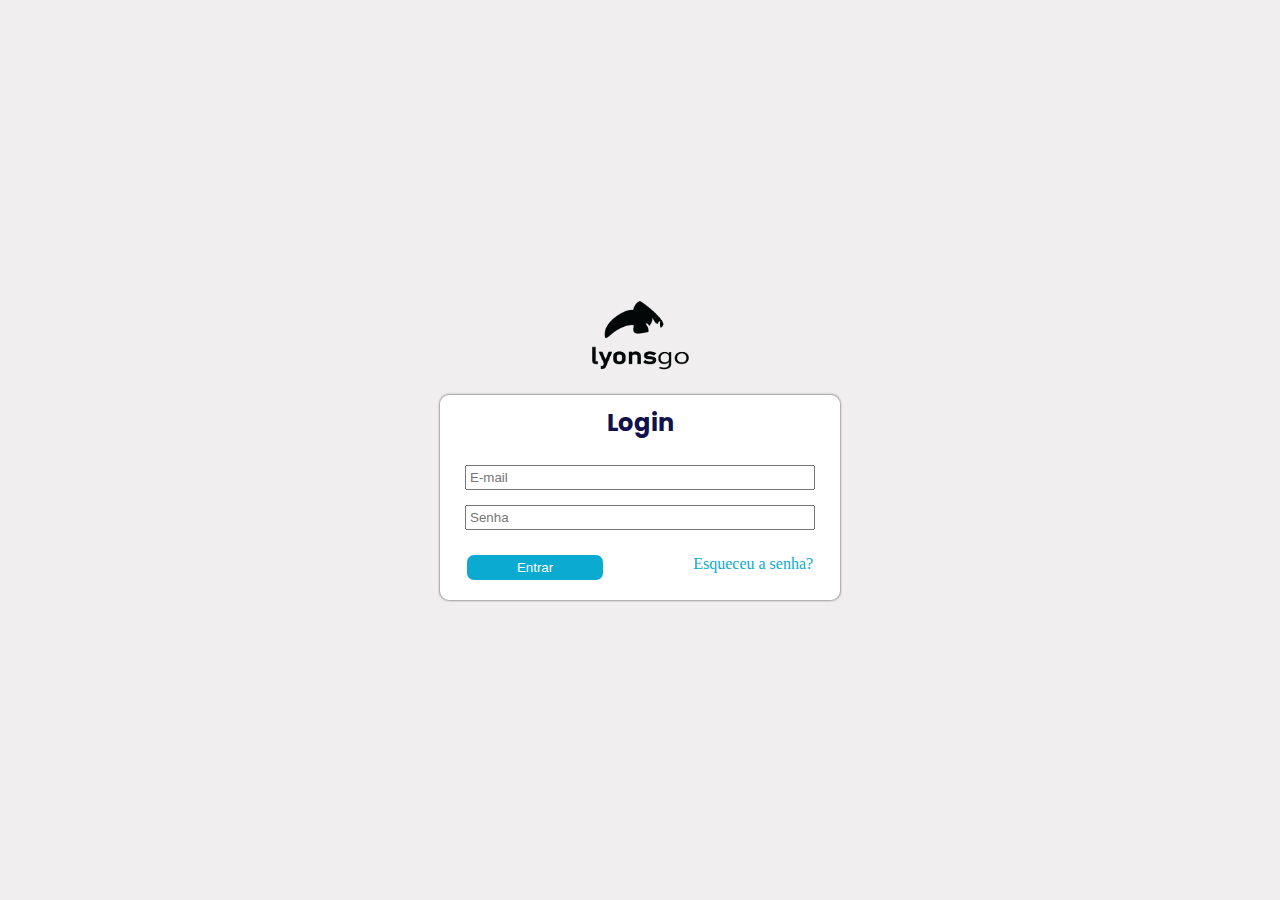
<file: index.html>
<!DOCTYPE html>
<html lang="pt-br">

<head>
    <meta charset="UTF-8">
    <meta name="viewport" content="width=device-width, initial-scale=1.0">
    <title>Lyonsgo</title>
    <script src="scriptLogin.js" defer></script>
    <link rel="stylesheet" href="style.css">

</head>

<body>
    <div id="container-login" class="container-login">
        <img id="logo-preta" src="imagens/logo-preta.png" alt="logo">
        <div class="form">
            <form>
                <div class="form-header">Login</div>
                <div class="input-group">
                    <div class="input-box">
                        <input id="email" class="email" name="text" type="email" placeholder="E-mail">
                        <input id="password" class="password" type="password" placeholder="Senha">
                    </div>
                    <div class="button-login">
                        <input id="login-btn-entrar" class="button-entrar" type="submit" value="Entrar"
                            onclick="clientes.entrar()">
                        <a class="semsenha"><label id="login-semsenha" class="semsenha" for="semsenha" onclick="clientes.semSenha()">Esqueceu a
                                senha?</label></a>
                    </div>
                </div>
            </form>
        </div>

    </div>
    <div id="container-pa" class="container-login hidden">
        <img id="logo-preta" src="imagens/logo-preta.png" alt="logo">
        <div class="form">
            <form action="primeiro-acesso">
                <div class="form-header">Login</div>
                <div class="input-group-pa">
                    <div class="exemplo">
                        <input type="text" placeholder="exemplo@gmail.com" disabled>
                        <input type="text" placeholder="***************" disabled>
                    </div>
                    <div class="input-senha">
                        <p class="text-pa">Digite sua nova senha</p>
                        <input type="password" class="password" id="newpassword" placeholder="Nova Senha">
                        <input type="password" class="password" id="newpassword2" placeholder="Repita Nova Senha">
                    </div>
                    <div class="dominio">
                        <p class="text-pa">Escolha seu domínio</p>
                        <div class="dom">
                            <label>https://lyonsgo.com.br/</label>
                            <input type="text" name="text" id="input-pa">
                        </div>
                    </div>
                    <input id="button-salvar" class="button-salvar" type="button" value="Salvar" onclick="clientes.salvar()">
                    <a class="semsenha"><label id="pa-semsenha" class="semsenha" onclick="clientes.semSenha()">Esqueceu a senha?</label></a>
                </div>
            </form>
        </div>
    </div>
    <div id="container-rs" class="container-login hidden">
        <div class="form">
            <form action="#">
                <div class="form-header">Recuperar Senha</div>
                <div class="input-group-rs">
                    <input type="email" name="email" id="email-rs" placeholder="E-mail cadastrado">
                    <button id="recuperar-senha" class="button-entrar" type="button-rs">Recuperar senha</button>
                </div>

            </form>
        </div>
    </div>
</body>

</html>
</file>
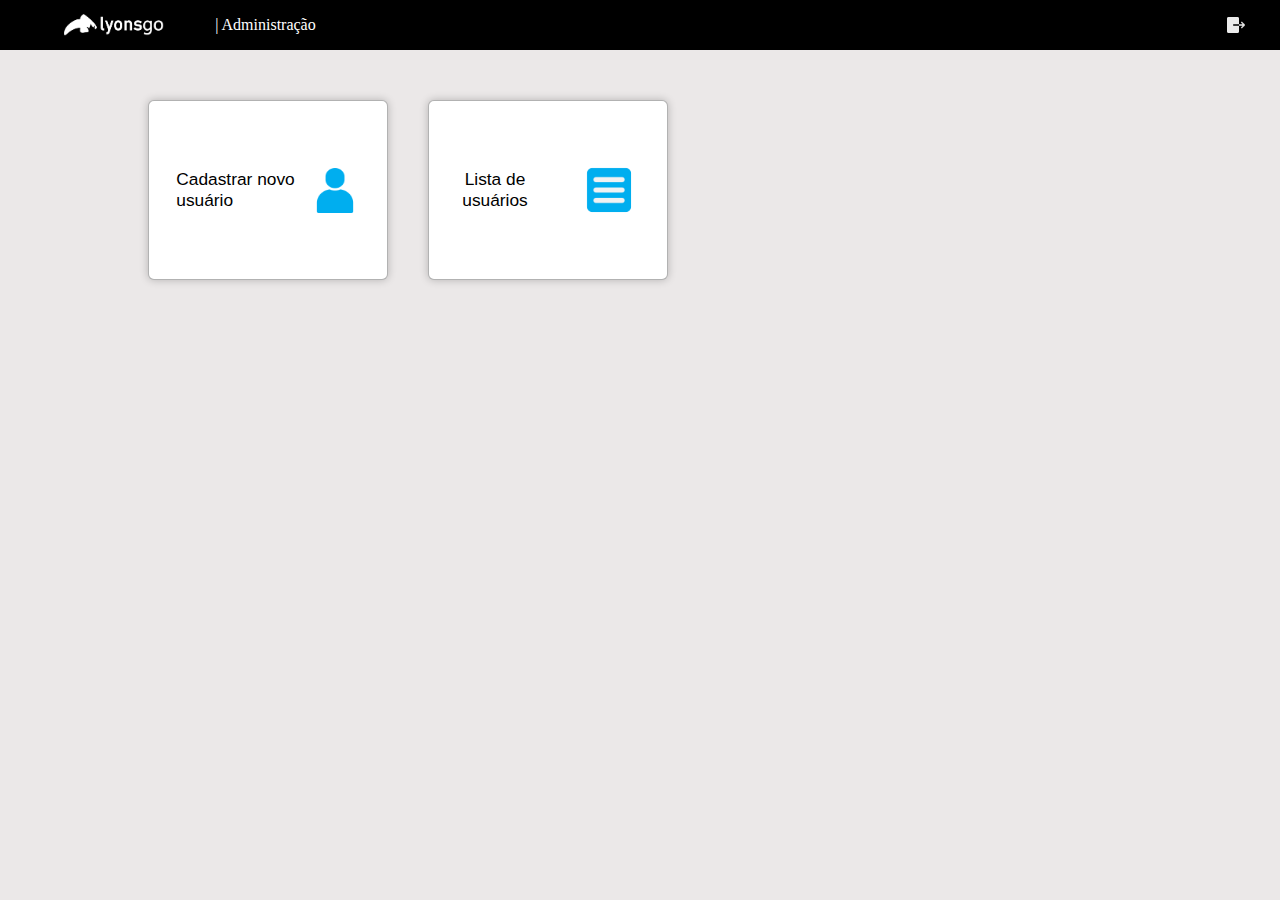
<file: adm.html>
<!DOCTYPE html>
<html lang="pt-br">

<head>
    <meta charset="UTF-8">
    <meta name="viewport" content="width=device-width, initial-scale=1.0">
    <title>Administração</title>
    <script src="script.js" defer></script>
    <link rel="stylesheet" href="styleadm.css">
</head>

<body>
    <header class="header">
        <img class="adm-logo" src="imagens/logo-branca.png" alt="logo-branca">
        <label class="adm-label" for="adm">| Administração</label>
        <img id="btn-adm-sair" class="adm-sair" src="imagens/icones/sair-3.png" alt="saida">
    </header>
    <div id="container-adm" class="container-adm">
        <button id="btn-cadastro" class="btn-cadastro">
            <label class="cadastro-label" for="cadastro-label">Cadastrar novo <br>usuário</label> <img
                class="cadastro-icon" src="imagens/icones/user.png" alt="cadastro-icon">
        </button>
        <button id="btn-lista" class="lista">
            <label class="lista-label" for="lista-label">Lista de <br>usuários</label> <img class="lista-icon"
                src="imagens/icones/lista.png" alt="lista-icon">
        </button>
    </div>
    <div id="container-adm-form" class="container-adm hidden">
        <div class="title-form">
            <label for="form-title" class="label-form">Cadastrar novo usuário</label>
            <input id="form-btn-voltar" type="button" class="form-btn-voltar" value="Voltar">
        </div>
        <div class="adm-form">
            <form nome="fcadastrar">
                <label class="nome-form">Nome completo <span style="color:red">*</span></label>
                <input id="txtnome" type="text" class="input-nome-form" required />
                <div class="adm-form-group">
                    <div class="form-group-email">
                        <label class="email-form">E-mail <span style="color:red">*</span></label>
                        <input id="email" type="email" nome="txtEmail" class="input-email-form">
                    </div>
                    <div class="form-group-tel">
                        <label class="tel-form">Telefone<label>
                                <input id="txtcel" type="text" nome="txtCelular" class="input-tel-form"
                                    placeholder="(00) 90000-0000">
                    </div>
                </div>
                <div class="form-group-rodape">
                    <label for="text" class="rodape-form">Será criada a senha Lyons@Lyons, que o usuário deverá alterar
                        em seu primeiro login.</label>
                    <input type="submit"  class="form-btn-salvar" value="Salvar" onclick="cliente.salvar()" id="btn-salvar">
                </div>
            </form>
        </div>
    </div>

    <div id="container-lista" class="container-adm hidden">
        <div class="title-lista">
            <label class="label-lista">Lista de usuários</label>
            <button id="lista-btn-voltar" class="lista-btn-voltar">Voltar</button>

        </div>
        <div id="container-table" class="table-lista">
            <table>
                <thead>
                    <th>ID</th>
                    <th>Nome Completo</th>
                    <th>E-mail</th>
                    <th>Telefone</th>
                    <th class="edit">Editar/Excluir</th>
                </thead>
                <tbody id="tbody">
                </tbody>
            </table>
        </div>
    </div>

    
</body>

</html>
</file>
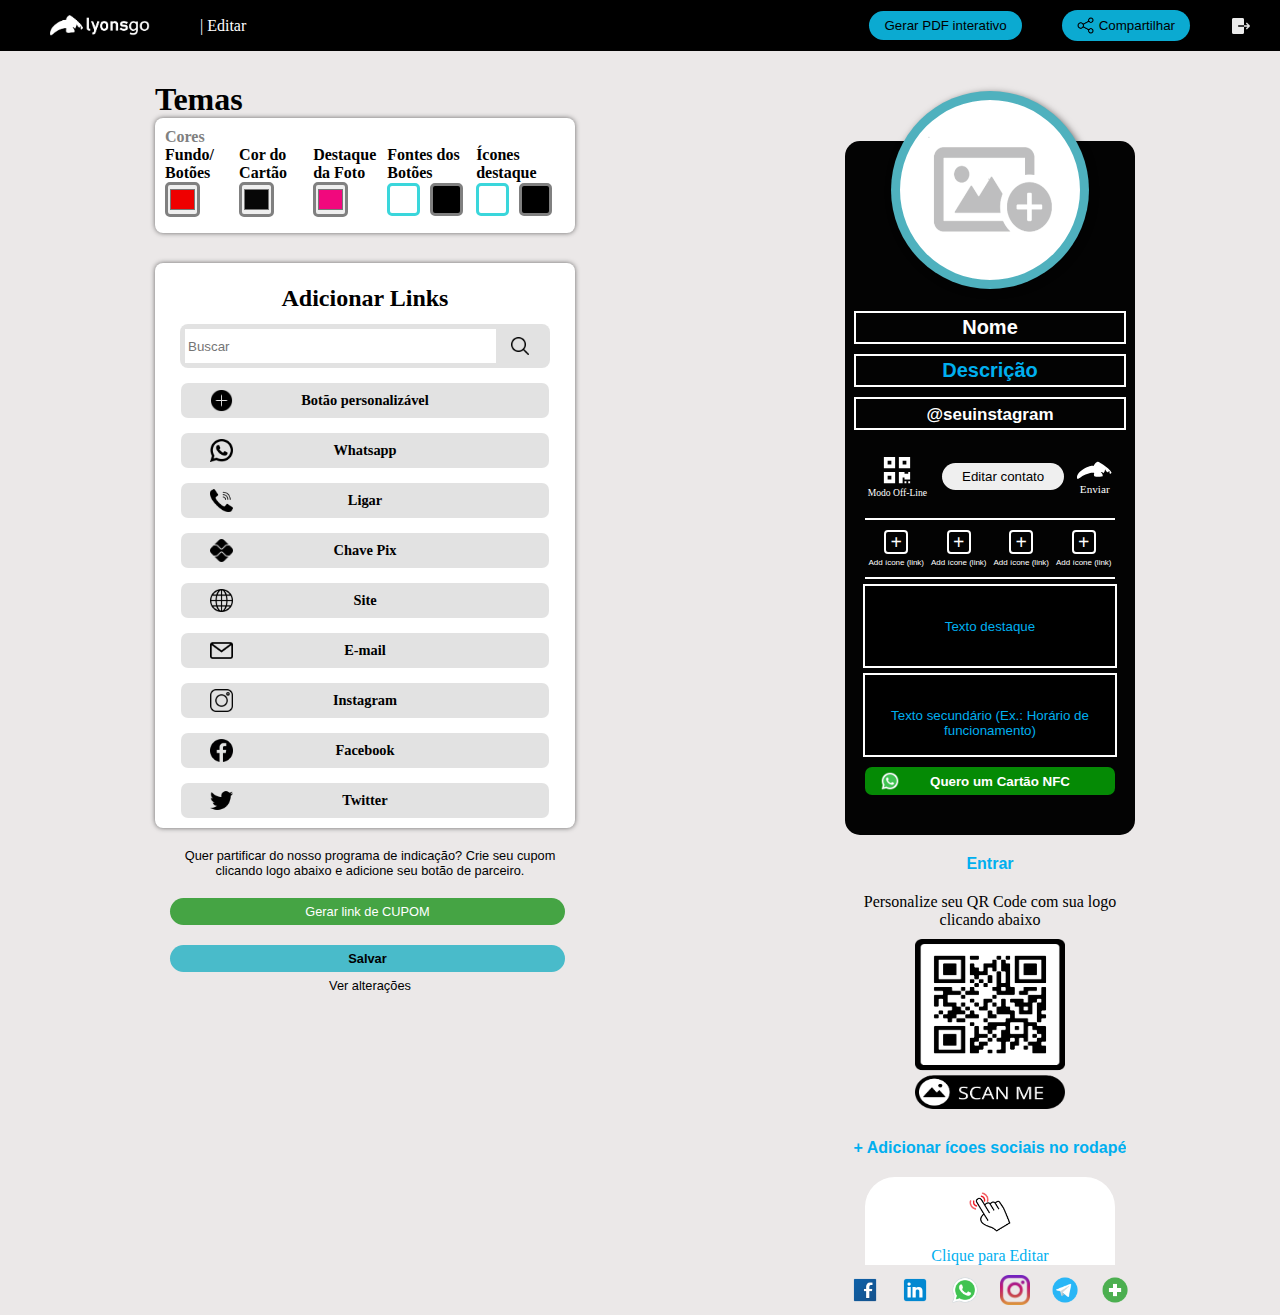
<file: editar.html>
<!DOCTYPE html>
<html lang="pt-br">

<head>
    <meta charset="UTF-8">
    <meta name="viewport" content="width=device-width, initial-scale=1.0">
    <title>Edição</title>
    <link rel="stylesheet" href="styleeditar.css">
    <script src="scripteditar.js" defer></script>
</head>

<body id="body">
    <header class="header">
        <div class="esquerda">
            <img class="edit-logo" src="imagens/logo-branca.png" alt="logo-branca">
            <label class="edit-label" for="edit">| Editar</label>
        </div>
        <div class="direita">
            <button class="edit-gera-pdf">
                <label for="edit-gera-pdf" class="label-gera-pdf">Gerar PDF interativo</label>
            </button>
            <button class="edit-compartilhar">
                <img class="edit-icon-compartilhar" src="imagens/icones/compartilhar.png" alt="compartilhar"><label
                    for="edit-compartilhar" class="label-compartilhar"></label> Compartilhar</label>
            </button>
            <img id="btn-edit-sair" class="edit-sair" src="imagens/icones/sair-3.png" alt="saida">
        </div>
    </header>
    <div class="container">
        <div class="container-edit">
            <h1>Temas</h1>
            <div class="fundo-cores">
                <label class="label-temas" for="label-temas">Cores</label>
                <div class="container-botoes">
                    <div class="botoes-fundo1">
                        <label for="">Fundo/<br>Botões</label>
                        <input type="color" name="cor-fundo" id="cor-fundo" value="#ef0000" class="hover">
                    </div>
                    <div class="botoes-fundo2">
                        <label for="">Cor do <br>Cartão </label>
                        <input type="color" name="" id="cor-cartao" value="#070707" class="hover">
                    </div>
                    <div class="botoes-fundo3">
                        <label for="">Destaque<br>da Foto</label>
                        <input type="color" name="" id="cor-destaque" value="#f1087d" class="hover">
                    </div>
                    <div class="botoes-fundo4">
                        <label for="">Fontes dos Botões</label>
                        <button class="btn1 hover"></button>
                        <button class="hover"></button>
                    </div>
                    <div class="botoes-fundo5">
                        <label for="">Ícones destaque</label>
                        <button class="btn1 hover"></button>
                        <button class="hover"></button>
                    </div>
                </div>
            </div>
            <div class="edit-links">
                <label for="" class="edit-links-label">Adicionar Links</label>
                <div class="pesquisar"><input type="text" placeholder="Buscar"><img src="imagens/icones/lupa.png"
                        alt="Lupa"></div>
                <div class="config-button destaque">
                    <img src="imagens/icones/mais.png" alt="mais"> <label for="" class="destaque-label">Botão
                        personalizável</label>
                </div>
                <div class="config-button destaque">
                    <img src="imagens/icones/whatsapp.png" alt="mais"> <label for=""
                        class="destaque-label">Whatsapp</label>
                </div>
                <div class="config-button destaque">
                    <img src="imagens/icones/ligar.png" alt="mais"> <label for="" class="destaque-label">Ligar</label>
                </div>
                <div class="config-button destaque">
                    <img src="imagens/icones/pix.png" alt="mais"> <label for="" class="destaque-label">Chave Pix</label>
                </div>
                <div class="config-button destaque">
                    <img src="imagens/icones/site.png" alt="Site"> <label for="" class="destaque-label">Site</label>
                </div>
                <div class="config-button destaque">
                    <img src="imagens/icones/email.png" alt="Email"> <label for="" class="destaque-label">E-mail</label>
                </div>
                <div class="config-button destaque">
                    <img src="imagens/icones/instagram.png" alt="Instagram"> <label for=""
                        class="destaque-label">Instagram</label>
                </div>
                <div class="config-button destaque">
                    <img src="imagens/icones/facebook.png" alt="Facebook"> <label for=""
                        class="destaque-label">Facebook</label>
                </div>
                <div class="config-button destaque">
                    <img src="imagens/icones/twitter.png" alt="Twitter"> <label for=""
                        class="destaque-label">Twitter</label>
                </div>
            </div>
            <label class="label-rodape" for="">Quer partificar do nosso programa de indicação? Crie seu cupom clicando
                logo abaixo e adicione seu botão de parceiro.</label>
            <input class="btn-gerar-link" type="button" value="Gerar link de CUPOM">
            <input class="btn-salvar-edit" type="button" value="Salvar">
            <label class="label-rodape2" for="">Ver alterações</label>
        </div>

        <div class="container-cartao">

            <div id="cartao" class="cartao">

                <div class="campos-cartao">
                    <input id="campos-cartao-nome" class="campos-cartao-nome" type="text" placeholder="Nome">
                    <input id="campos-cartao-descricao" class="campos-cartao-descricao" type="text" placeholder="Descrição">
                    <input id="campos-cartao-insta" class="campos-cartao-arroba" type="text" placeholder="@seuinstagram">
                </div>
                <div class="acoes-cartao">
                    <div class="modo-off-cartão hover">
                        <svg id="modo-off" width="30" height="30" viewBox="0 0 40 40" fill="none" xmlns="http://www.w3.org/2000/svg">
                            <g clip-path="url(#clip0_1_12)">
                            <path class="modooff" d="M2.5 17.5H17.5V2.5H2.5V17.5ZM7.5 7.5H12.5V12.5H7.5V7.5ZM22.5 2.5V17.5H37.5V2.5H22.5ZM32.5 12.5H27.5V7.5H32.5V12.5ZM2.5 37.5H17.5V22.5H2.5V37.5ZM7.5 27.5H12.5V32.5H7.5V27.5ZM35 22.5H37.5V32.5H30V30H27.5V37.5H22.5V22.5H30V25H35V22.5ZM35 35H37.5V37.5H35V35ZM30 35H32.5V37.5H30V35Z" fill="white"/>
                            </g>
                            <defs>
                            <clipPath id="clip0_1_12">
                            <rect width="40" height="40" fill="white"/>
                            </clipPath>
                            </defs>
                            </svg>
                        <label id="modo-off-label" class="hover">Modo Off-Line</label>
                    </div>
                    <input id="editar-contato" class="hover" type="button" value="Editar contato">
                    <div class="enviar-cartão2 hover">
                        <svg id="icone-enviar" width="35" height="25" viewBox="0 0 66 33" fill="none" xmlns="http://www.w3.org/2000/svg">
                            <path d="M65.0708 20.1112C64.9862 18.941 61.518 15.3227 61.518 15.3227C55.3288 9.11315 42.8094 1.60199 40.7933 0.646672C38.8619 -0.380292 38.7773 -0.236995 36.014 1.45869C33.2507 3.16632 31.7422 7.81153 31.7422 7.81153C31.7422 7.81153 25.3838 6.17556 12.3569 13.842C-0.698226 21.5681 0.00669654 29.2345 0.00669654 29.2345C-0.162484 34.4768 2.89687 32.1721 7.74671 28.6971C14.1897 24.0519 24.5379 20.971 29.0494 20.8277C33.5609 20.6844 32.3625 21.5681 31.9395 23.7056C31.5166 25.9028 32.574 28.7807 37.0009 28.4225C41.5265 28.0642 45.2484 27.6104 48.477 27.1089C48.7307 25.055 48.054 22.392 44.755 19.5261C44.755 19.5261 47.6452 18.8574 49.5343 21.58C49.5343 21.58 53.2563 18.8454 52.7629 13.4598C52.7629 13.4598 55.0186 19.132 58.7547 19.8724C58.7547 19.8724 58.9239 17.6752 61.9832 17.5319C61.9832 17.5319 60.1363 19.8724 62.237 23.2041C64.6196 21.8188 65.1553 20.6486 65.0708 20.1112Z" fill="white"/>
                            </svg>
                        <label id="label-enviar" class="hover">Enviar</label>
                    </div>
                </div>
                <div class="addLink-cartao">
                    <div id="addLink-sec1" class="addLink-sec1">
                        <div class="caixa">
                            <span class="mais">+</span>
                        </div>
                        <label class="label-add-link" for="">Add ícone (link)</label>
                    </div>
                    <div id="addLink-sec2" class="addLink-sec2">
                        <div class="caixa">
                            <span class="mais">+</span>
                        </div>
                        <label class="label-add-link" for="">Add ícone (link)</label>
                    </div>
                    <div id="addLink-sec3" class="addLink-sec3">
                        <div class="caixa">
                            <span class="mais">+</span>
                        </div>
                        <label class="label-add-link" for="">Add ícone (link)</label>
                    </div>
                    <div id="addLink-sec4" class="addLink-sec4">
                        <div class="caixa">
                            <span class="mais">+</span>
                        </div>
                        <label class="label-add-link" for="">Add ícone (link)</label>
                    </div>

                </div>
                <div class="txt-cartao">
                    <input class="input-txt-cartao" type="text" placeholder="Texto destaque">
                    <input class="input-txt-cartao" type="text"
                        placeholder='Texto secundário (Ex.: Horário de funcionamento)'>
                </div>
                <div class="div-btn-nfc">
                    <button class="btn-nfc"><img src="imagens/icones/whats-color.png" alt="Whatsapp"><label for="">Quero
                            um Cartão NFC</label></button>
                </div>


            </div>

            <div id="foto-cartao" class="foto-cartao"></div>
            <div class="rodape-cartao">
                <input type="button" value="Entrar">
                <label for="">Personalize seu QR Code com sua logo<br>clicando abaixo</label>
                <img src="imagens/codeqr.png" alt="QR Code">
                <input type="button" value="+ Adicionar ícoes sociais no rodapé">
                <div class="editar-rodape hover">
                    <img src="imagens/icones/mao.png" alt="Seletor">
                    <label class="hover" for="">Clique para Editar</label>
                </div>
                <div class="icone-rodape">
                    <img src="imagens/icones/face-color.png" alt="">
                    <img src="imagens/icones/linkedin.png" alt="">
                    <img src="imagens/icones/whats-color.png" alt="">
                    <img src="imagens/icones/instagram-color.png" alt="">
                    <img src="imagens/icones/telegram-color.png" alt="">
                    <img src="imagens/icones/mais-color.png" alt="">
                </div>
            </div>
        </div>
    </div>
    <div id="info-contato" class="info-contato hidden">
        <div class="conteudo-div">
            <div class="conteudo-div-title">
                <label class="conteudo-div-label" for="">Informações de contato</label>
                <button id="fechar-conteudo" class="conteudo-div-btn hover">X</button>
            </div>
            <div class="formulario-edit">
                <form class="form-edit-contato">
                    <label for="">Edite as informações que deseja que apareçam na agenda do celular ao salvar o
                        contato</label>
                    <input type="text" name="" id="" placeholder="Nome *">
                    <input type="text" name="" id="" placeholder="Apelido (opcional)">
                    <label for="">Digite o código do país (55 para Brasil) + DDD do estado + Número do telefone</label>
                    <input type="text" name="" id="" placeholder="Telefone *">
                    <input type="text" name="" id="" placeholder="E-mail (optional)">
                    <input type="text" name="" id="" placeholder="Site (optional)">
                    <input type="text" name="" id="" placeholder="Informações de trabalho (optional)">
                    <input type="text" name="" id="" placeholder="Endereço (optional)">
                    
                </form>
                <button id="salvar-contato" class="edit-contato-salvar hover">Salvar contato</button>
            </div>
        </div>
    </div>
    <div id="adiciona-icone" class="adiciona-icone hidden">
        <div id="conteudo-add-icone" class="conteudo-add-icone">
            <div class="conteudo-add-title">
                <label for="" class="add-links-label">Adicionar ícone</label>
                <button id="btn-add-title" class="btn-add-title hover">X</button>
            </div>
            <div class="add-pesquisar">
                <input type="text" placeholder="Buscar">
                <img class="hover" src="imagens/icones/lupa.png" alt="Lupa">
            </div>
            <div class="btn-adiciona-icone">
                <div>
                    <table>
                        <thead>
                            <tr id="ad-icon-site">
                                <th>
                                    <img src="imagens/icones/site.png" alt="">
                                    <label for="">Site</label>
                                </th>
                            </tr>
                            <tr id="ad-icon-instagram">
                                <th>
                                    <img src="imagens/icones/instagram.png" alt="">
                                    <label for="">Instagram</label>
                                </th>
                            </tr>
                            <tr id="ad-icon-whatsapp">
                                <th>
                                    <img src="imagens/icones/whatsapp.png" alt="">
                                    <label for="">Whatsapp</label>
                                </th>
                            </tr>
                            <tr id="ad-icon-mapa">
                                <th>
                                    <img src="imagens/icones/mapa.png" alt="">
                                    <label for="">Mapa</label>
                                </th>
                            </tr>
                            <tr id="ad-icon-email">
                                <th>
                                    <img src="imagens/icones/email.png" alt="">
                                    <label for="">E-mail</label>
                                </th>
                            </tr>
                            <tr id="ad-icon-facebook">
                                <th>
                                    <img src="imagens/icones/facebook.png" alt="">
                                    <label for="">Facebook</label>
                                </th>
                            </tr>
                            <tr id="ad-icon-twitter">
                                <th>
                                    <img src="imagens/icones/twitter.png" alt="">
                                    <label for="">Twitter</label>
                                </th>
                            </tr>
                            <tr id="ad-icon-pix">
                                <th>
                                    <img src="imagens/icones/pix.png" alt="">
                                    <label for="">Chave Pix</label>
                                </th>
                            </tr>
                        </thead>
                    </table>
                </div>
            </div>
        </div>
    </div>
    <div id="ad-icone" class="ad-icone hidden">
        <div class="conteudo-ad-icone">
            <div class="ad-icone-title">
                <label for="">Adicionar ícone</label>

                <button id="btn-ad-icon" class="hover">X</button>
            </div>
            <div id="ad-link-campos" class="ad-link-campos">
                <div id="txt-titulo" class="txt-titulo">
                </div>
                <input id="txt-link" type="text" name="" placeholder="Link">
                <button id="btn-ad-link" class="btn-ad-link hover">Adicionar</button>
            </div>
        </div>
    </div>
</body>

</html>
</file>
<file: style.css>
@import url('https://fonts.googleapis.com/css2?family=Passion+One&family=Poppins:wght@200&family=Roboto:wght@100&display=swap');

* {
    margin: 0;
    padding: 0;
}

:root {
    --fonte1: 'Passion One', sans-serif;
    --fonte2: 'Poppins', sans-serif;
    --fonte3: 'Roboto', sans-serif;
}

body {
    width: 100%;
    height: 100vh;
    display: flex;
    justify-content: center;
    align-items: center;
    background-color: rgba(194, 186, 186, 0.247);
}
/*Tela de Login*/
#container-login {
    width: 400px;
    height: 100%vh;
    text-align: center;
    
}
.container-login{
    display:block;
}

.form{
    box-shadow: 0 0 2px 1px rgba(0, 0, 0, 0.336);
    border-radius: 9px;
    background-color:white;
}
#logo-preta{
    width: 100px;
    height: 70px;
    margin-bottom: 20px;
}
.form-header{
    font-family: var(--fonte2);
    font-weight: bold;
    color:rgb(17, 17, 75);
    padding-top:10px;
    font-size: 1.5em;
}

.input-box{
    display: flex;
    flex-direction: column;
    margin: 25px;
}
.email{
    margin-bottom: 15px;
    padding: 3px;
}
.password{
    padding: 3px;
}
.button-login{
    display: flex;
    justify-content: center;
    
}
.button-entrar{
    margin-right:90px;
    margin-bottom:20px;
    padding: 5px 50px;
    border: transparent;
    border-radius: 7px;
    background-color: rgb(11, 170, 209);
    color: white;
}
.button-entrar:hover{
    cursor: pointer;
}
.semsenha{
    cursor: pointer;
    text-decoration: none;
    color: rgb(11, 170, 209);
}

/*Primeiro Acesso*/

#container-pa {
    width: 400px;
    height: 100%vh;
    text-align: center;   
}

.exemplo{
    display: flex;
    flex-direction: column;
    padding: 15px 15px 15px 15px;
}
.exemplo input{
   margin-bottom: 10px;
   padding: 3px;
}
.input-senha{
    border: 1px solid rgba(0, 0, 0, 0.486);
    display: flex;
    flex-direction: column;
    margin: 0 15px;
    margin-bottom: 20px;
}
.text-pa{
    text-align: left;
    padding-left: 10px;
}
.input-senha input{
    margin: 6px;
}

.dominio{
    border: 1px solid rgba(0, 0, 0, 0.486);
    margin: 20px 15px;
    padding-bottom: 10px;
}
.dom{
    text-align: left;
    margin: 10px 0 10px 10px;
    font-weight: bold;
}
.dom input{
    padding-left:1px;
    padding-right: 5px;
}
.button-salvar{
    margin-right:90px;
    margin-bottom:20px;
    padding: 5px 50px;
    border: transparent;
    border-radius: 7px;
    background-color: rgb(11, 170, 209);
    color: white;
}
.button-salvar:hover{
    cursor: pointer;
}

/*Recuperar senha*/
#container-rs {
    width: 400px;
    height: 100%vh;
    text-align: center;
}

.input-group-rs{
    display:flex;
    flex-direction: column;
    margin: 10px;
    padding: 10px;
}
.input-group-rs input{
    margin-bottom: 20px;
    padding: 6px;
}
.input-group-rs button{
    margin: 0 0 16px 0;
    padding: 8px;

}

.hidden {
    display: none;
}
</file>
<file: styleadm.css>
@import url('https://fonts.googleapis.com/css2?family=Passion+One&family=Poppins:wght@200&family=Roboto:wght@100&display=swap');

* {
    margin: 0;
    padding: 0;

}


:root {
    --fonte1: 'Passion One', sans-serif;
    --fonte2: 'Poppins', sans-serif;
    --fonte3: 'Roboto', sans-serif;
}

body {
    background-color: rgba(194, 186, 186, 0.329);
}

.header {
    background-color: black;
    height: 50px;
    position: fixed;
    top: 0;
    width: 100%;
    display: flex;
    align-items: center;
}

.adm-logo {
    width: 100px;
    margin-left: 5%;
    margin-right: 4%;
}

.adm-label {
    color: white;
}

.adm-sair {
    width: 20px;
    position: absolute;
    right: 0;
    padding-right: 35px;
    cursor: pointer;
}

#container-adm {
    width: 100%;
    flex-direction: row;
    flex-wrap: wrap;
    margin-top: 80px;
    padding-left: 10%;
}

.container-adm {
    display: flex;
}


.btn-cadastro {
    background-color: white;
    box-shadow: 0px 0px 8px rgba(0, 0, 0, 0.233);
    border: 1px solid rgba(0, 0, 0, 0.301);
    margin-right: 4%;
    width: 240px;
    height: 20vh;
    border-radius: 6px;
    display: flex;
    justify-content: center;
    text-align: left;
    align-items: center;
    margin: 20px;
}

.cadastro-label {
    font-size: 1.3em;
}

.cadastro-icon {
    width: 50px;
    height: 45px;
    margin-left: 15px;
}

.btn-cadastro:hover {
    box-shadow: 0px 0px 5px 0px rgb(19, 204, 204);
    cursor: pointer;
}
.cadastro-label:hover {
    cursor: pointer;
}


.lista {
    background-color: white;
    box-shadow: 0px 0px 8px rgba(0, 0, 0, 0.233);
    border: 1px solid rgba(0, 0, 0, 0.301);
    margin-right: 40px;
    width: 240px;
    height: 20vh;
    border-radius: 6px;
    display: flex;
    justify-content: center;
    align-items: center;
    margin: 20px;
}

.lista-label {
    font-size: 1.3em;
}

.lista-icon {
    width: 50px;
    margin-left: 56px;
}

.lista:hover:hover {
    cursor: pointer;
    box-shadow: 0px 0px 5px 0px rgb(19, 204, 204);
}
.lista-label:hover {
    cursor: pointer;
}
/*Pagina de cadastro de novo usuário*/

#container-adm-form {
    width: 90%;
    margin-top: 80px;
    flex-direction: column;
    padding-left: 10%;
}

.title-form {
    display: flex;
    flex-direction: row;
    margin-bottom: 23px;
}

.label-form {
    font-size: 1.6em;
    font-weight: bold;
}

.form-btn-voltar {
    font-size: 0.9em;
    font-weight: bold;
    border: transparent;
    border-radius: 7px;
    background-color: grey;
    color: white;
    padding: 6px 25px;
    position: absolute;
    right: 0;
    margin-right: 100px;
}

.adm-form {
    display: flex;
    flex-direction: column;
}

.nome-form {
    font-weight: bold;
}

.input-nome-form {
    padding: 9px;
    border: 1px solid rgba(0, 0, 0, 0.253);
    border-radius: 2px;
    margin-top: 5px;
    margin-bottom: 0px;
    width: 90%;
}
.input-email-form:hover,.input-nome-form:hover,.input-tel-form:hover{
    box-shadow: 0px 0px 5px 0px rgb(19, 204, 204);
    
}

.adm-form-group {
    display: flex;
    width: 92%;
    margin-bottom: 30px;
    margin-top: 10px;
}

.form-group-email {
    width: 65%;
    display: flex;
    flex-direction: column;
}

.form-group-tel {
    width: 33%;
    display: flex;
    flex-direction: column;
    margin: 20px;
}

.email-form {
    margin-bottom: 3px;
    font-weight: bold;
}

.input-email-form {
    padding: 9px;
    border: 1px solid rgba(0, 0, 0, 0.253);
    border-radius: 2px;
}

.tel-form {
    margin-bottom: 3px;
    font-weight: bold;
}

.input-tel-form {
    padding: 9px;
    border: 1px solid rgba(0, 0, 0, 0.253);
    border-radius: 2px;
}

.form-group-rodape {
    display: flex;
    flex-direction: column;
}


.form-btn-salvar {
    width: 100px;
    font-size: 0.9em;
    font-weight: bold;
    border: transparent;
    border-radius: 7px;
    background-color: rgb(11, 170, 209);
    color: white;
    padding: 6px 25px;
    margin-top: 20px;  
}


.form-btn-voltar:hover {
    cursor: pointer;
    background-color: rgb(11, 170, 209);
    transition: 0.1s;
    padding: 7px 26px;
}

.form-btn-salvar:hover {
    cursor: pointer;
    transition: 0.1s;
    padding: 7px;
}

/*Pagina de lista de usuários*/

#container-lista {
    width: 90%;
    margin-top: 100px;
    flex-direction: column;
    padding-left: 10%;
}

.title-lista {
    display: flex;
    flex-direction: row;
    margin-bottom: 40px;
}

.label-lista {
    font-size: 1.6em;
    font-weight: bold;
}

.lista-btn-voltar {
    font-size: 0.9em;
    font-weight: bold;
    border: transparent;
    border-radius: 7px;
    background-color: grey;
    color: white;
    padding: 6px 25px;
    position: absolute;
    right: 0;
    margin-right: 100px;
}

.lista-btn-voltar:hover {
    cursor: pointer;
    background-color: rgb(11, 170, 209);
    transition: 0.1s;
    padding: 7px 26px;
}

.table-lista {
    margin-right: 100px;
}

table {
    border-collapse: collapse;
    width: 100%;
    text-align: left;
}

tr:nth-child(even) {
    background-color: rgba(73, 70, 70, 0.144);
}

table th {
    padding-bottom: 5px;
    padding-right: 20px;
}

table td {
    border-top: 1px solid rgba(0, 0, 0, 0.384);
    border-bottom: 1px solid rgba(0, 0, 0, 0.384);
    padding: 6px 7px 6px 0;
}

table td img {
    width: 22px;
    margin: 0;
    padding-left: 15px;
    text-align: center;
}

.edit {
    margin: 1px;
    width: 10px;
}

div#container-table {
    overflow-x: auto;
}

.hidden {
    display: none;
}

.center{
    text-align: center;
}
</file>
<file: styleeditar.css>
@import url('https://fonts.googleapis.com/css2?family=Passion+One&family=Poppins:wght@200&family=Roboto:wght@100&display=swap');

* {
    margin: 0;
    padding: 0;

}

:root {
    --fonte1: 'Passion One', sans-serif;
    --fonte2: 'Poppins', sans-serif;
    --fonte3: 'Arial, Helvetica, sans-serif';
    --color1: #00AFEF;

}

body {
    background-color: rgba(194, 186, 186, 0.329);

}

.hidden{
    display: none;
}

header {
    background-color: rgb(0, 0, 0);
    display: flex;
    flex-wrap: wrap;
    width: 100%;
    align-items: center;
    justify-content: space-between;
}

.container {
    display: flex;
    flex-direction: row;
    justify-content: space-around;
    flex-wrap: wrap;

}

.container-edit {
    width: 430px;
    display: flex;
    flex-direction: column;
}

.direita,
.esquerda {
    display: flex;
    align-items: center;
    padding: 10px;
}

.edit-logo {
    width: 100px;
    margin-left: 40px;
    margin-right: 50px;
}

.edit-label {
    color: white;
}

.edit-sair {
    width: 20px;
    cursor: pointer;
    margin-left: 40px;
    margin-right: 20px;
}

.edit-gera-pdf {
    border: 0px;
    background-color: rgb(11, 170, 209);
    border-radius: 20px;
    padding: 7px 15px;


}

.edit-gera-pdf label {
    color: black;
}

.edit-compartilhar {
    border: 0;
    background-color: rgb(11, 170, 209);
    margin-left: 40px;
    border-radius: 20px;
    padding: 7px 15px;
    display: flex;
    align-items: center;
}

.edit-compartilhar img {
    width: 17px;
    padding-right: 5px;

}

.edit-compartilhar label {
    color: black;
}

.edit-gera-pdf:hover,
.edit-compartilhar:hover,
.label-compartilhar:hover,
.label-gera-pdf:hover {
    cursor: pointer;
}




.container-edit {
    margin-left: 40px;
    margin-top: 30px;
}

.fundo-cores {
    background-color: white;
    width: 400px;
    height: 85px;
    align-items: center;
    padding: 10px;
    box-shadow: 0px 0px 5px rgba(0, 0, 0, 0.562);
    border-radius: 8px;
    margin-bottom: 30px;
    padding-bottom: 20px;

}

.label-temas {
    color: gray;
    font-weight: bold;
}

.container-botoes {
    display: flex;
    
}

.container-botoes label {
    font-weight: bold;
}

.botoes-fundo1 {
    display: flex;
    flex-direction: column;
    width: 100px;
    
}

.botoes-fundo1 input {
    width: 35px;
    height: 35px;
    border: 3px solid gray;
    border-radius: 5px;
}

.botoes-fundo2 {
    display: flex;
    flex-direction: column;
    width: 100px;
    
}

.botoes-fundo2 input {
    width: 35px;
    height: 35px;
    border: 3px solid gray;
    border-radius: 5px;
}

.botoes-fundo3 {
    display: flex;
    flex-direction: column;
    width: 100px;
}

.botoes-fundo3 input {
    width: 35px;
    height: 35px;
    border: 3px solid gray;
    border-radius: 5px;
}

.botoes-fundo4 {
    display: flex;
    flex-wrap: wrap;
    width: 120px;
}

.botoes-fundo4>.btn1 {
    border: 3px solid rgb(58, 214, 219);
    border-radius: 5px;
    background-color: rgb(255, 255, 255);
}

.botoes-fundo4 button {
    width: 33px;
    height: 33px;
    margin-right: 10px;
    border: 3px solid gray;
    border-radius: 5px;
    background-color: black;
}

.botoes-fundo5 {
    display: flex;
    flex-wrap: wrap;
    width: 120px;
}

.botoes-fundo5>.btn1 {
    border: 3px solid rgb(58, 214, 219);
    border-radius: 5px;
    background-color: rgb(255, 255, 255);
}

.botoes-fundo5 button {
    width: 33px;
    height: 33px;
    margin-right: 10px;
    border: 3px solid gray;
    border-radius: 5px;
    background-color: black;
}


.edit-links {
    background-color: white;
    width: 400px;
    padding: 10px;
    border-radius: 8px;
    box-shadow: 0px 0px 5px rgba(0, 0, 0, 0.562);
    display: flex;
    flex-direction: column;
    align-items: center;
}

.edit-links-label {
    font-size: 1.5em;
    font-weight: bold;
    padding: 0.5em 0.5em 0.5em;
}

.pesquisar {
    display: flex;
    width: 360px;
    padding: 5px;
    border-radius: 8px;
    background-color: rgba(128, 128, 128, 0.233);
}

.pesquisar img {
    width: 24px;
    padding: 5px;
    margin-left: 7px;
    cursor: pointer;
}

.pesquisar input {
    width: 305px;
    padding: 3px;
    border: 0px;
}

.config-button {
    width: 350px;
    border: 0px solid black;
    display: flex;
    justify-content: center;
    align-items: center;
    padding: 9px;
    position: relative;
    background-color: rgba(128, 128, 128, 0.233);
    border-radius: 7px;
    margin-top: 15px;
}

.config-button label {
    font-weight: bold;
    font-size: 0.9em;
}

.config-button img {
    width: 23px;
    position: absolute;
    left: 0;
    padding-left: 29px;
}

.destaque:hover {
    cursor: pointer;
    background-color: rgb(18, 122, 35);
    color: white;
    padding: 11px;
    transition: 0.1s;
}

.destaque-label:hover {
    cursor: pointer;
}

.label-rodape {
    font-size: 0.8em;
    margin: 20px;
    font-family: Arial, Helvetica, sans-serif;
    text-align: center;
}

.btn-gerar-link {
    background-color: rgba(5, 138, 5, 0.726);
    color: white;
    border: 0px;
    border-radius: 20px;
    font-size: 0.8em;
    padding: 6px;
    margin: 0px 20px 20px 15px;
}

.btn-gerar-link:hover,
.btn-salvar-edit:hover {
    cursor: pointer;
}

.btn-salvar-edit {
    background-color: rgba(11, 170, 190, 0.726);
    border: 0px;
    border-radius: 20px;
    font-size: 0.8em;
    font-weight: bold;
    padding: 6px;
    margin: 0px 20px 6px 15px;
}

.label-rodape2 {
    text-align: center;
    font-size: 0.8em;
    font-family: Arial, Helvetica, sans-serif;
}

.container-cartao {
    width: 350px;
    height: 100%;
    margin-top: 40px;
    display: flex;
    flex-direction: column;
    align-items: center;
}

.cartao {
    background-color: rgb(3, 3, 3);
    display: flex;
    position: relative;
    flex-direction: column;
    width: 290px;
    text-align: center;
    align-items: center;
    margin-top: 50px;
    border-radius: 15px;
    padding-top: 165px;
    position: relative;
}

.foto-cartao {
    width: 180px;
    height: 180px;
    background: rgb(255, 255, 255) url('imagens/fundo-foto.png') center center no-repeat;
    background-size: 300px 250px;
    border-radius: 50%;
    border: 9px solid rgba(12, 147, 165, 0.726);
    position: absolute;
    box-shadow: 2px 2px 7px rgba(0, 0, 0, 0.548);
    
}


.campos-cartao input {
    margin: 5px 0px;
    border: 2px solid white;
    background-color: transparent;
    text-align: center;
    font-size: 1.25em;
    font-weight: bold;
    padding: 3px 0px;
    color: #fff;
}

.campos-cartao-nome::placeholder {
    color: #fff;
}

.campos-cartao-descricao::placeholder {
    color: var(--color1);
}

.campos-cartao-arroba::placeholder {
    color: #fff;
    font-size: 17px;
}

.acoes-cartao {
    display: flex;
    flex-direction: row;
    padding-top: 15px;
    margin-bottom: 20px;
    margin-top: 5px;
    align-items: center;
}

.acoes-cartao input {
    margin-right: 10px;
    padding: 6px 20px;
    border-radius: 15px;
    border: 0px;
    margin-right: 13px;
    margin-left: 15px;
    
}

.modo-off-cartão {
    display: flex;
    flex-direction: column;
    align-items: center;
    
}

.modo-off-cartão label {
    color: white;
    font-size: 0.6em;
    margin-top: 2px;
}

.enviar-cartão2 {
    display: flex;
    flex-direction: column;
    align-items: center;
    
}

.enviar-cartão2 svg path {
    margin-bottom: 2px;
}

.enviar-cartão2 label {
    color: white;
    font-size: 0.7em;
}

.hover:hover {
    cursor: pointer;
}

.caixa {
    width: 20px;
    height: 20px;
    border: 2px solid #ffffff;
    display: flex;
    align-items: center;
    justify-content: center;
    font-size: 20px;
    font-weight: bolder;
    cursor: pointer;
    border-radius: 4px;
    margin-bottom: 4px;
}

.mais {
    color: #ffffff;
}

.addLink-cartao {
    width: 250px;
    display: flex;
    justify-content: space-around;
    border-bottom: 2px solid #ffffff;
    border-top: 2px solid #ffffff;
    padding: 10px 0px;
}

.label-add-link {
    color: #ffffff;
    font-size: 8px;
    font-family: Arial, Helvetica, sans-serif;
}

.addLink-sec1 {
    display: flex;
    flex-direction: column;
    align-items: center;
    
}
.addLink-sec2 {
    display: flex;
    flex-direction: column;
    align-items: center;
    
}
.addLink-sec3 {
    display: flex;
    flex-direction: column;
    align-items: center;
   
}
.addLink-sec4 {
    display: flex;
    flex-direction: column;
    align-items: center;
    
}

.txt-cartao {
    width: 250px;
    margin-top: 5px;
    display: flex;
    flex-direction: column;
    align-items: center;
}

.input-txt-cartao {
    width: 250px;
    background-color: black;
    border: 2px solid white;
    margin-bottom: 5px;
    height: 80px;
    text-align: center;
    color: #00a3ef;
}

.input-txt-cartao::placeholder {
    white-space: pre-line;
    color: var(--color1);
}

.btn-nfc {
    width: 250px;
    border-radius: 7px;
    border: 0px;
    background-color: rgb(5, 138, 5);
    display: flex;
    align-items: center;
    justify-content: center;
    padding: 4px;
    margin-bottom: 40px;
    margin-top: 5px;
    cursor: pointer;
}

.btn-nfc label {
    color: #ffff;
    padding: 0px 30px;
    font-weight: bold;
    cursor: pointer;
}

.btn-nfc img {
    width: 20px;
    cursor: pointer;
}

.rodape-cartao {
    display: flex;
    flex-direction: column;
    align-items: center;
}

.rodape-cartao input {
    border: 0px;
    color: var(--color1);
    margin: 20px;
    font-size: 1em;
    font-weight: bold;
    cursor: pointer;
    background-color: transparent;
}

.rodape-cartao label {
    text-align: center;
}

.rodape-cartao img {
    margin: 10px;
    width: 150px;
    height: 170px;
}

.editar-rodape {
    background-color: white;
    width: 250px;
    display: flex;
    flex-direction: column;
    border-top-left-radius: 30px;
    border-top-right-radius: 30px;
    align-items: center;
}

.editar-rodape img {
    width: 50px;
    height: 50px;
}

.editar-rodape label {
    color: var(--color1);
}

.icone-rodape {
    display: flex;
    flex-direction: row;
}

.icone-rodape img {
    width: 30px;
    height: 30px;
}

.icone-rodape img:hover {
    cursor: pointer;
}

.info-contato {
    position: fixed;
    top: 0;
    left: 0;
    width: 100%;
    height: 100%;
    background: rgba(0, 0, 0, 0.5);
  }

  .conteudo-div {
    width: 300px;
    display: flex;
    flex-direction: column;
    background: #fff;
    padding: 20px;
    border-radius: 5px;
    position: absolute;
    top: 50%;
    left: 50%;
    transform: translate(-50%, -50%);
  }
  .conteudo-div-title{
    display: flex;
    justify-content: space-between;
    margin-bottom: 10px;
    
  }
  .conteudo-div-label{
    font-size: 20px;
    font-weight: bold;
    padding-left: 50px;
  }
  .conteudo-div-btn{
    border: 0px;
    background-color: white;
  }
  
  #fecharDiv {
    margin-top: 10px;
  }

  .form-edit-contato{
    display:flex;
    flex-direction: column;
  }

  .form-edit-contato label{
    font-family: var(--fonte3);
    margin: 3px 0px;
  }
  .form-edit-contato input{
        padding: 6px;
        margin: 4px 0px;
        border-radius: 3px;
        border: 1px solid rgba(0, 0, 0, 0.247);
  }
  .edit-contato-salvar{
    border: 0px;
    background-color: rgb(11, 170, 209);
    border-radius: 5px;
    padding: 10px 0px;
    margin-top: 5px;
    color: white;
    width: 100%;
  }

  .adiciona-icone{
    position: fixed;
    top: 0;
    left: 0;
    width: 100%;
    height: 100%;
    background: rgba(0, 0, 0, 0.5);

  }
  .conteudo-add-icone{
    width: 300px;
    height: 250px;
    display: flex;
    flex-direction: column;
    background: #fff;
    padding: 20px;
    border-radius: 5px;
    position: absolute;
    top: 50%;
    left: 50%;
    transform: translate(-50%, -50%);
    
  }
  .conteudo-add-title{
    display: flex;
    flex-direction: row;
    align-items: center;
    justify-content: space-between;
    margin-bottom: 15px;
  }

  .add-links-label{
    font-size: 1em;
    font-weight: bold;
    padding-left: 90px;
  }
  .btn-add-title{
    border: 0px;
    background-color: white;
  }
  .add-pesquisar{
    display: flex;
    width: 300px;
    border: 3px solid  rgba(128, 128, 128, 0.233);
    border-radius: 8px;
    background-color: rgba(128, 128, 128, 0.233);
    margin-bottom: 4px;
  }

  .add-pesquisar img {
    width: 20px;
    padding: 5px;
    margin-left: 7px;
    cursor: pointer;
}

.add-pesquisar input {
    width: 305px;
    padding: 3px;
    border: 0px;
}
.btn-adiciona-icone{
    overflow-y:auto ;
}
.btn-adiciona-icone img{
    width: 20px;
}

.btn-adiciona-icone th{
    width: 270px;
    text-align: left;
    padding: 5px 4px;
    display: flex;
    margin: 3px 0px;
       
}
.btn-adiciona-icone img{
    margin-right: 25px;
}
.btn-adiciona-icone th:hover{
    background-color: rgba(128, 128, 128, 0.233);
}

.ad-icone{
    position: fixed;
    top: 0;
    left: 0;
    width: 100%;
    height: 100%;
    background: rgba(0, 0, 0, 0.5);
}
.conteudo-ad-icone{
    width: 300px;
    display: flex;
    flex-direction: column;
    background: #fff;
    padding: 20px;
    border-radius: 5px;
    position: absolute;
    top: 50%;
    left: 50%;
    transform: translate(-50%, -50%);
}
.ad-icone-title{
    display: flex;
    flex-direction: row;
    align-items: center;
    justify-content: space-between;
    margin-bottom: 15px;
}
.ad-icone-title label{
    font-size: 1em;
    font-weight: bold;
    padding-left: 90px;
}
.ad-icone-title button{
    border: 0px;
    background-color: white;
}
.ad-link-campos{
    display: flex;
    flex-direction: column;
}
.ad-link-campos input{
    background-color: rgba(128, 128, 128, 0.233);
    padding: 7px 10px;
    border-radius: 6px;
    border: 0px;
    margin-bottom:7px;

}
.ad-link-campos input::placeholder{
    color: black;
    font-size:12px;
}
.btn-ad-link{
    padding: 8px;
    border: 0px;
    margin-top: 10px;
    border-radius: 50px;
    background-color: var(--color1);
    font-weight: bold;
}
.txt-titulo{
    display: flex;
    flex-direction: row;
    justify-content: center;
    margin: 5px;
}
.txt-titulo img{
    width: 25px;
    padding-right: 20px;
}
.txt-titulo label{
    font-size: 1.3em;
}
</file>
